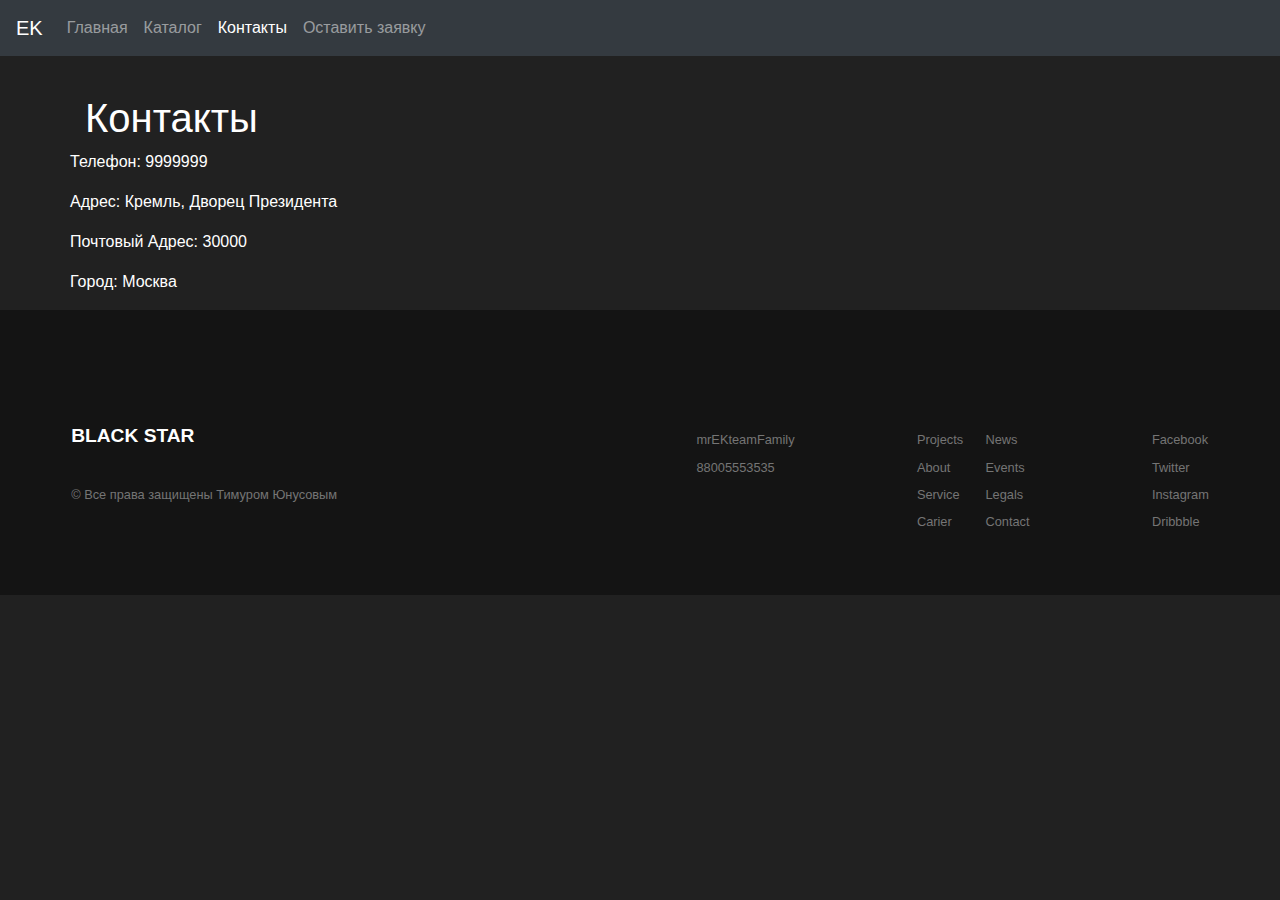
<file: contacts.html>
<!DOCTYPE html>
<html lang="en">
<head>
    <meta charset="UTF-8">
    <meta name="viewport" content="width=device-width, initial-scale=1.0">
    <meta http-equiv="X-UA-Compatible" content="ie=edge">
    <title>catalog</title>
        <!---LINK BOOTSTRAP--->
        <link rel="stylesheet" href="https://stackpath.bootstrapcdn.com/bootstrap/4.4.1/css/bootstrap.min.css" integrity="sha384-Vkoo8x4CGsO3+Hhxv8T/Q5PaXtkKtu6ug5TOeNV6gBiFeWPGFN9MuhOf23Q9Ifjh" crossorigin="anonymous">
        <script src="https://code.jquery.com/jquery-3.4.1.slim.min.js" integrity="sha384-J6qa4849blE2+poT4WnyKhv5vZF5SrPo0iEjwBvKU7imGFAV0wwj1yYfoRSJoZ+n" crossorigin="anonymous"></script>
        <script src="https://cdn.jsdelivr.net/npm/popper.js@1.16.0/dist/umd/popper.min.js" integrity="sha384-Q6E9RHvbIyZFJoft+2mJbHaEWldlvI9IOYy5n3zV9zzTtmI3UksdQRVvoxMfooAo" crossorigin="anonymous"></script>
        <script src="https://stackpath.bootstrapcdn.com/bootstrap/4.4.1/js/bootstrap.min.js" integrity="sha384-wfSDF2E50Y2D1uUdj0O3uMBJnjuUD4Ih7YwaYd1iqfktj0Uod8GCExl3Og8ifwB6" crossorigin="anonymous"></script>
        <!---END LINK BOOTSTRAP--->
        <link rel="stylesheet" href="style.css">
</head>
<body>
        <div class="header">
                <nav class="navbar navbar-expand-lg navbar-dark bg-dark">
                    <a class="navbar-brand" href="#">EK</a>
                    <button class="navbar-toggler" type="button" data-toggle="collapse" data-target="#navbarNav" aria-controls="navbarNav" aria-expanded="false" aria-label="Toggle navigation">
                      <span class="navbar-toggler-icon"></span>
                    </button>
                    <div class="collapse navbar-collapse" id="navbarNav">
                      <ul class="navbar-nav">
                        <li class="nav-item ">
                          <a class="nav-link" href="index.html">Главная </a>
                        </li>
                        <li class="nav-item ">
                          <a class="nav-link" href="contacts.html">Каталог </a>
                        </li>
                        <li class="nav-item active">
                          <a class="nav-link" href="contacts.html">Контакты <span class="sr-only">(current)</span></a>
                        </li>
                        <li class="nav-item">
                            <a class="nav-link" href="zayavka.html">Оставить заявку</a>
                          </li>
                        
                      
                      </ul>
                    </div>
                  </nav>
            </div>
    <div class="container">
            <h1 class="map-title">Контакты</h1>
            <div class="row">     
            
                    <div class="desc-container">
                    <div class="left">
                            <p>Телефон: 9999999</p>
                            <p>Адрес: Кремль, Дворец Президента</p>
                            <p>Почтовый Адрес: 30000</p>
                            <p>Город: Москва</p>
                        </div>
                        <div class="right">
                        <script type="text/javascript" charset="utf-8" async src="https://api-maps.yandex.ru/services/constructor/1.0/js/?um=constructor%3A63bba16bd87a9a7dc380d8bdcf0c718fc41f1efe6fa36aecc3a02518b2940a57&amp;width=500&amp;height=400&amp;lang=ru_RU&amp;scroll=true"></script>
                        </div>
                    </div>
            </div>

    </div>
    <footer class="footer">

        <div class="menu-left">
            <p class="menu__title">BLACK STAR</p>
        
            <a href="#" class="menu__link">© Все права защищены Тимуром Юнусовым</a>
            
        
        </div>
        
        <div class="menu">
            
        
            <a href="#" class="menu__link">mrEKteamFamily</a>
            <a href="#" class="menu__link">88005553535</a>
        
        </div>
        <div class="menu">
        
        
            <a href="#" class="menu__link">Projects</a>
            <a href="#" class="menu__link">About</a>
            <a href="#" class="menu__link">Service</a>
            <a href="#" class="menu__link">Carier</a>
        
        </div>
        <div class="menu" style="margin-left: -100px;">
               
        
                <a href="#" class="menu__link">News</a>
                <a href="#" class="menu__link">Events</a>
                <a href="#" class="menu__link">Legals</a>
                <a href="#" class="menu__link">Contact</a>
        
            </div>
        <div class="menu">
               
        
            <a href="#" class="menu__link">Facebook</a>
            <a href="#" class="menu__link">Twitter</a>
            <a href="#" class="menu__link">Instagram</a>
            <a href="#" class="menu__link">Dribbble</a>
        
        </div>
        
        </footer>
    </div>
</body>
</html>
</file>
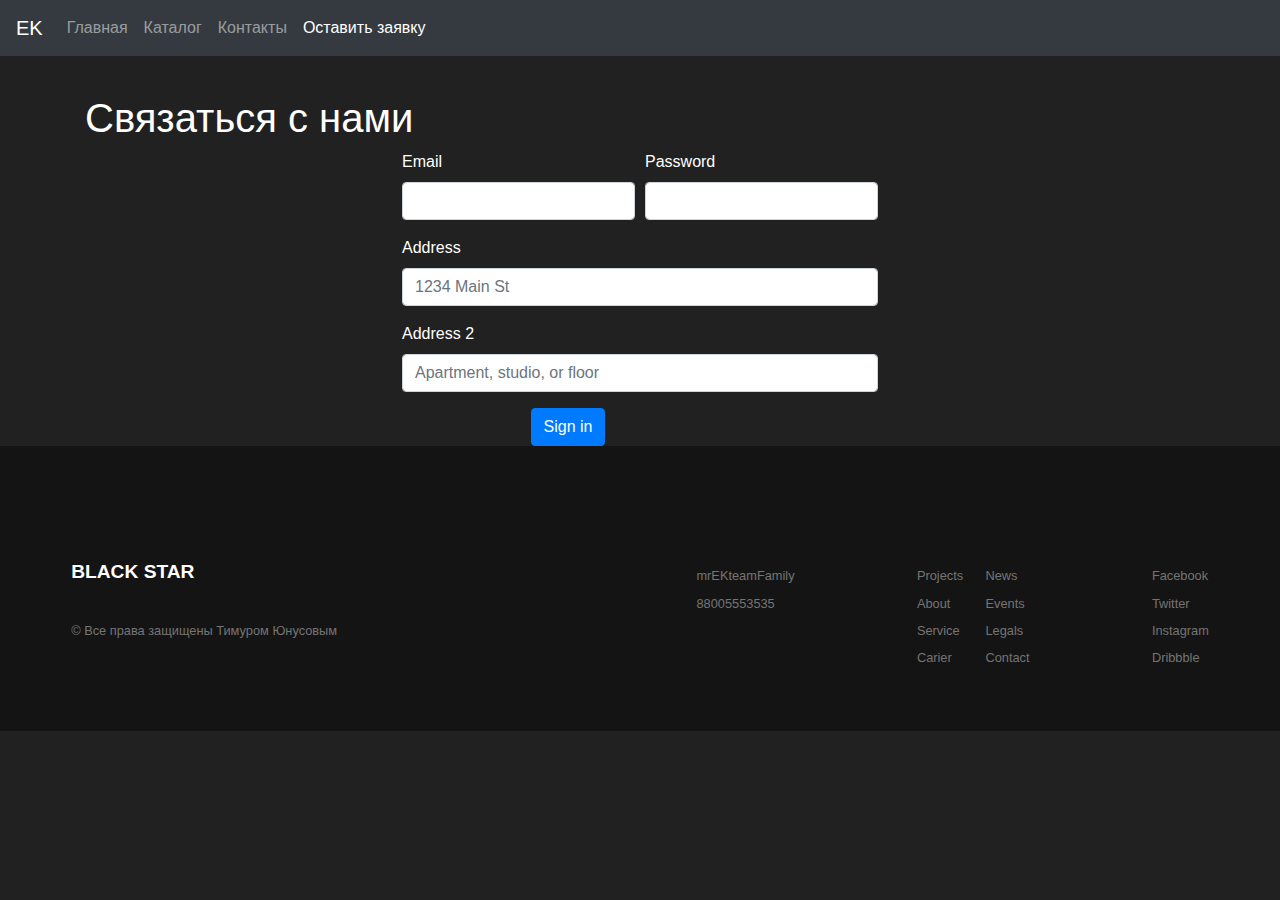
<file: zayavka.html>
<!DOCTYPE html>
<html lang="en">
<head>
    <meta charset="UTF-8">
    <meta name="viewport" content="width=device-width, initial-scale=1.0">
    <meta http-equiv="X-UA-Compatible" content="ie=edge">
    <title>catalog</title>
        <!---LINK BOOTSTRAP--->
        <link rel="stylesheet" href="https://stackpath.bootstrapcdn.com/bootstrap/4.4.1/css/bootstrap.min.css" integrity="sha384-Vkoo8x4CGsO3+Hhxv8T/Q5PaXtkKtu6ug5TOeNV6gBiFeWPGFN9MuhOf23Q9Ifjh" crossorigin="anonymous">
        <script src="https://code.jquery.com/jquery-3.4.1.slim.min.js" integrity="sha384-J6qa4849blE2+poT4WnyKhv5vZF5SrPo0iEjwBvKU7imGFAV0wwj1yYfoRSJoZ+n" crossorigin="anonymous"></script>
        <script src="https://cdn.jsdelivr.net/npm/popper.js@1.16.0/dist/umd/popper.min.js" integrity="sha384-Q6E9RHvbIyZFJoft+2mJbHaEWldlvI9IOYy5n3zV9zzTtmI3UksdQRVvoxMfooAo" crossorigin="anonymous"></script>
        <script src="https://stackpath.bootstrapcdn.com/bootstrap/4.4.1/js/bootstrap.min.js" integrity="sha384-wfSDF2E50Y2D1uUdj0O3uMBJnjuUD4Ih7YwaYd1iqfktj0Uod8GCExl3Og8ifwB6" crossorigin="anonymous"></script>
        <!---END LINK BOOTSTRAP--->
        <link rel="stylesheet" href="style.css">
</head>
<body>
        <div class="header">
                <nav class="navbar navbar-expand-lg navbar-dark bg-dark">
                    <a class="navbar-brand" href="#">EK</a>
                    <button class="navbar-toggler" type="button" data-toggle="collapse" data-target="#navbarNav" aria-controls="navbarNav" aria-expanded="false" aria-label="Toggle navigation">
                      <span class="navbar-toggler-icon"></span>
                    </button>
                    <div class="collapse navbar-collapse" id="navbarNav">
                      <ul class="navbar-nav">
                        <li class="nav-item ">
                          <a class="nav-link" href="index.html">Главная </a>
                        </li>
                        <li class="nav-item ">
                          <a class="nav-link" href="catalog.html">Каталог </a>
                        </li>
                        <li class="nav-item ">
                          <a class="nav-link" href="contacts.html">Контакты </a>
                        </li>
                        <li class="nav-item active">
                            <a class="nav-link" href="zayavka.html">Оставить заявку <span class="sr-only">(current)</span></a>
                          </li>
                        
                      
                      </ul>
                    </div>
                  </nav>
            </div>
    <div class="container">
            <h1 class="map-title">Связаться с нами</h1>
            <div class="row forms">     
                    <form>
                            <div class="form-row">
                              <div class="form-group col-md-6">
                                <label for="inputEmail4">Email</label>
                                <input type="email" class="form-control" id="inputEmail4">
                              </div>
                              <div class="form-group col-md-6">
                                <label for="inputPassword4">Password</label>
                                <input type="password" class="form-control" id="inputPassword4">
                              </div>
                            </div>
                            <div class="form-group">
                              <label for="inputAddress">Address</label>
                              <input type="text" class="form-control" id="inputAddress" placeholder="1234 Main St">
                            </div>
                            <div class="form-group">
                              <label for="inputAddress2">Address 2</label>
                              <input type="text" class="form-control" id="inputAddress2" placeholder="Apartment, studio, or floor">
                            </div>
                         
                        
                            <button type="submit" class="btn btn-primary">Sign in</button>
                          </form>
                 
            </div>

    </div>
    <footer class="footer">

        <div class="menu-left">
            <p class="menu__title">BLACK STAR</p>
        
            <a href="#" class="menu__link">© Все права защищены Тимуром Юнусовым</a>
            
        
        </div>
        
        <div class="menu">
            
        
            <a href="#" class="menu__link">mrEKteamFamily</a>
            <a href="#" class="menu__link">88005553535</a>
        
        </div>
        <div class="menu">
        
        
            <a href="#" class="menu__link">Projects</a>
            <a href="#" class="menu__link">About</a>
            <a href="#" class="menu__link">Service</a>
            <a href="#" class="menu__link">Carier</a>
        
        </div>
        <div class="menu" style="margin-left: -100px;">
               
        
                <a href="#" class="menu__link">News</a>
                <a href="#" class="menu__link">Events</a>
                <a href="#" class="menu__link">Legals</a>
                <a href="#" class="menu__link">Contact</a>
        
            </div>
        <div class="menu">
               
        
            <a href="#" class="menu__link">Facebook</a>
            <a href="#" class="menu__link">Twitter</a>
            <a href="#" class="menu__link">Instagram</a>
            <a href="#" class="menu__link">Dribbble</a>
        
        </div>
        
        </footer>
    </div>
</body>
</html>
</file>
<file: style.css>
.youtube {
    
    overflow: hidden;
    margin: auto;
    cursor: pointer;
}
body {
    background-color: #212121;
}
.container {
    margin-top: 3%;
}

p,
h1,
h2,
h3,
li,
label {
    color: white;
    list-style: none;
}

.title,
.desript {
    margin-top: 3%;
    text-align: center;
}
.card-bottom,
.card-top {
    display: flex;
    padding: 1%;
    align-items: center;
    justify-content: space-around;
}
.btn-primary {
    margin-left: 27%;
}
.card-text {
    text-align: center;

}
.footer {
  
    display: flex;
    flex-flow: row wrap;
    justify-content: space-around;
    width:100%;
   
    margin: 0 auto; 
    
    padding: 10px;
    height: 285px;
    background-color: #141414;
 
 }
 .menu {
     display: flex;
     flex-flow: column nowrap;
     margin-top: 102px;
     
 }
 .menu__link {
     color: #757575;
     text-decoration: none;
     padding-top: 8px;
     font-size: 0.8em;
 }
 .menu__title {
     font-weight: bold;
     padding-bottom:10px;
     font-size: 1.2em;
     color: #ffff;
 }
 .menu-left {
    display: flex;
    flex-flow: column nowrap;
    padding-right: 237px; 
    margin-top: 102px;
 }
 @media (max-width: 400px) {
     .card-container,
     .card-top,
     .card-bottom {
         display: block;
     }
     .spisok {
         margin-left: 0%!important;
     }
     .footer {
         display: block;
         height: auto;
     }
     .menu-left {
         margin-top: 0;
         padding-right: 0;
     }
     .menu {
         margin-top: 0;
     }
     .header {
         display: block;
     }
     .media,
     .desc-container {
         flex-flow: column wrap;
     }
     .media-body {
        width: 50%;
     }
    .media > img {
        height: 50%;
        width: 50%;
     }
     .row {
        flex-flow: column;
     }
     .nav {
         flex-flow: column nowrap;
     }
     .youtube {
        width: 100%;
        margin: auto;
        display: flex;
     }
     
 }
 .forms {
    margin: auto;
    display: flex;
    align-items: center;
    justify-content: center;
}
 }
</file>
